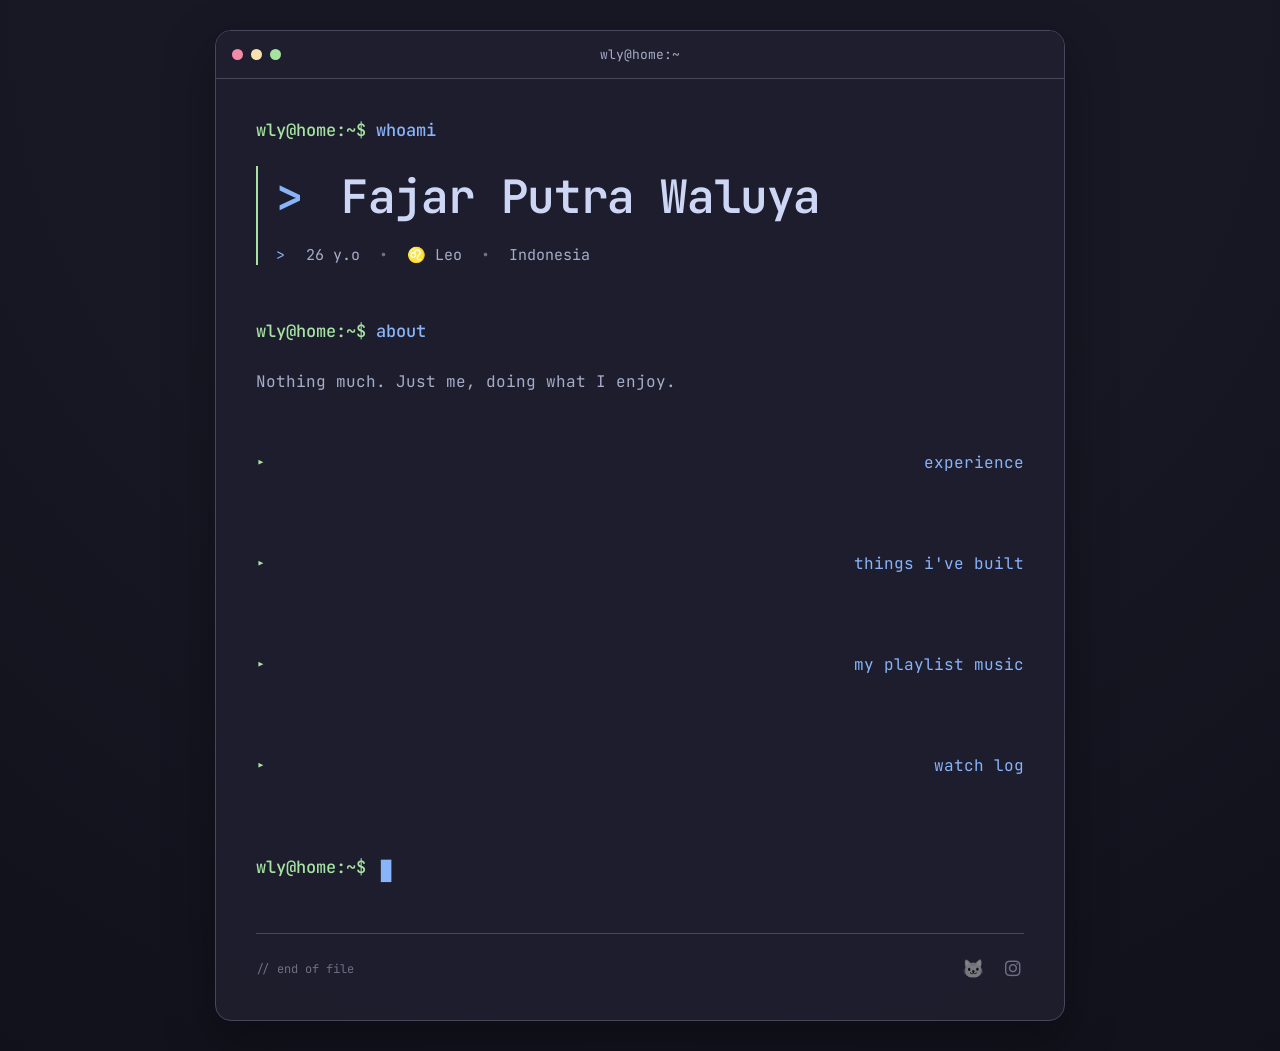
<file: index.html>
<!DOCTYPE html>
<html lang="en">

<head>
<link
rel="stylesheet"
href="https://cdnjs.cloudflare.com/ajax/libs/font-awesome/6.7.2/css/all.min.css">
    <link
        rel="icon"
        type="image/png"
        href="images/ico.png"
    >

    <meta charset="UTF-8">

    <meta
        name="viewport"
        content="width=device-width, initial-scale=1.0"
    >

    <title>Fajar Putra Waluya</title>

    <!-- ==========================
         FONT
    ========================== -->

    <link
        rel="preconnect"
        href="https://fonts.googleapis.com"
    >

    <link
        rel="preconnect"
        href="https://fonts.gstatic.com"
        crossorigin
    >

    <link
        href="https://fonts.googleapis.com/css2?family=JetBrains+Mono:wght@400;500;600&display=swap"
        rel="stylesheet"
    >

    <!-- ==========================
         CSS
    ========================== -->

    <link
        rel="stylesheet"
        href="css/style.css"
    >

    <link
        rel="stylesheet"
        href="css/watchlist.css"
    >

</head>

<body>

    <!-- ==========================
         TERMINAL
    ========================== -->

    <main class="terminal">

        <!-- ==========================
             TERMINAL BAR
        ========================== -->

        <div class="terminal-bar">

            <div class="terminal-dots">

                <span></span>
                <span></span>
                <span></span>

            </div>

            <p>
                wly@home:~
            </p>

            <div></div>

        </div>

        <!-- ==========================
             CONTENT
        ========================== -->

        <div class="terminal-content">

      <!-- ==============================
     WHOAMI
============================== -->

<section class="terminal-section">

    <p class="command">

        <span>wly@home:~$</span>

        whoami

    </p>

    <div class="identity">

        <h1>

            <span class="arrow">&gt;</span>

            Fajar Putra Waluya

        </h1>

        <p class="meta">

            <span class="arrow">&gt;</span>

            <span id="age"></span> y.o

            <span class="dot">•</span>

            ♌ Leo

            <span class="dot">•</span>

            Indonesia

        </p>

    </div>

</section>


<!-- ==============================
     ABOUT
============================== -->

<section class="terminal-section">

    <p class="command">

        <span>wly@home:~$</span>

        about

    </p>

    <p class="about-text">

        Nothing much. Just me, doing what I enjoy.

    </p>

</section>


<section class="terminal-section">

    <button class="command command-toggle">

        <span class="toggle-arrow">▸</span>

        experience

    </button>

    <div class="projects-collapse">

        <div class="timeline">

            <div class="timeline-item">

                

                <div class="timeline-content">

                    <h4>Web3 Experience</h4>

                    <p>
    Pada tahun <strong>2022–2024</strong>, aktif mengikuti berbagai program
    testnet blockchain seperti Aptos, Arbitrum, Sui, dan Celestia, menjalankan
    node dan validator, serta mengeksplorasi berbagai ekosistem Web3.
</p>

                </div>

            </div>

        </div>

    </div>

</section>



<!-- ==============================
     THINGS I'VE BUILT
============================== -->

<section class="terminal-section">

    <button
        class="command command-toggle"
        id="projectToggle"
    >

        <span>▸</span>

        things i've built

    </button>

    <div
        class="projects-collapse"
        id="projectsCollapse"
    >

        <!-- Projects -->
<div class="projects-grid">
 <a
        href="https://ingfobengkel.vercel.app"
        target="_blank"
        class="project-card">

        <span class="project-index">[01]</span>

        <div class="project-content">

            <h3>Ingfo Bengkel</h3>

            <p>
                Mencatat riwayat servis,
                penggantian oli, dan perawatan kendaraan.
            </p>

        </div>

    </a>
    


    <a
        href="https://ingfopass.vercel.app"
        target="_blank"
        class="project-card">

        <span class="project-index">[02]</span>

        <div class="project-content">

            <h3>Ingfo Pass</h3>

            <p>
                Generator kata sandi yang aman
                dengan berbagai pilihan pengaturan.
            </p>

        </div>

    </a>


    <a
        href="https://ingfowarna.vercel.app"
        target="_blank"
        class="project-card">

        <span class="project-index">[03]</span>

        <div class="project-content">

            <h3>Ingfo Warna</h3>

            <p>
                Kumpulan alat warna seperti
                konverter, palet, dan pembuat gradasi.
            </p>

        </div>

    </a>


   

</div>
    </div>

</section>


<!-- ==============================
     SPOTIFY
============================== -->

<section class="terminal-section">

    <button
        class="command command-toggle"
        id="spotifyToggle"
    >

        <span>▸</span>

        my playlist music

    </button>

    <div
        class="projects-collapse"
        id="spotifyCollapse"
    >

        <div class="spotify-wrapper">

            <iframe
                src="https://open.spotify.com/embed/playlist/4eYOC6VMzhOV1BsfBUgeb6?utm_source=generator"
                width="100%"
                height="352"
                loading="lazy"
            ></iframe>

        </div>

    </div>

</section>


<!-- ==============================
     WATCH LOG
============================== -->

<section class="terminal-section">

    <button
        class="command command-toggle"
        id="watchToggle"
    >

        <span>▸</span>

        watch log

    </button>

    <div
        class="projects-collapse"
        id="watchCollapse"
    >

        <div id="watchlist-container"></div>



    </div>
</section>

<section class="terminal-section">

        <p class="command">
        <span>wly@home:~$</span>
    <span class="cursor">█</span></p>

</section>




            <!-- ==========================
                 FOOTER
            ========================== -->

            <footer class="terminal-footer">

    <p>// end of file</p>

    <div class="footer-icons">

        <button
            id="catSecret"
            class="cat-secret"
            aria-label="Secret">

            🐱

        </button>

        <a
            href="https://instagram.com/zfjrblxx"
            target="_blank"
            class="footer-instagram"
            aria-label="Instagram">

            <i class="fa-brands fa-instagram"></i>

        </a>

    </div>

</footer>

<div id="catWalk">

    🐈

</div>

</div>
<!-- terminal-content -->

</main>

<!-- ==========================
     JAVASCRIPT
========================== -->

<script src="js/watchlist.js"></script>
<script src="js/main.js"></script>

</body>

</html>
</file>
<file: css/style.css>
/* ========================================
   THEME — CATPPUCCIN MOCHA
======================================== */

:root{

    --bg:#11111b;
    --bg-gradient:#181825;

    --surface:#1e1e2e;
    --surface-2:#313244;

    --border:#45475a;

    --text:#cdd6f4;
    --text-muted:#a6adc8;
    --text-faint:#6c7086;

    --blue:#89b4fa;
    --green:#a6e3a1;
    --yellow:#f9e2af;
    --red:#f38ba8;
    --lavender:#b4befe;

}


/* ========================================
   RESET
======================================== */

*{

    margin:0;
    padding:0;

    box-sizing:border-box;

}

html{

    scroll-behavior:smooth;

}

body{

    min-height:100vh;

    padding:30px;

    background:
        radial-gradient(
            circle at top,
            var(--bg-gradient) 0%,
            #181825 45%,
            var(--bg) 100%
        );

    color:var(--text);

    font-family:"JetBrains Mono", monospace;

}


/* ========================================
   TERMINAL
======================================== */

.terminal{

    width:100%;
    max-width:850px;

    margin:0 auto;

    background:rgba(30,30,46,.95);

    border:1px solid var(--border);
    border-radius:16px;

    overflow:hidden;

    box-shadow:
        0 18px 50px rgba(0,0,0,.35);
position:relative;
}


/* ========================================
   TERMINAL BAR
======================================== */

.terminal-bar{

    height:48px;

    display:grid;
    grid-template-columns:1fr auto 1fr;
    align-items:center;

    padding:0 16px;

    background:var(--surface);

    border-bottom:1px solid var(--border);

}

.terminal-bar p{

    color:var(--text-muted);

    font-size:13px;

}

.terminal-dots{

    display:flex;
    gap:8px;

}

.terminal-dots span{

    width:11px;
    height:11px;

    border-radius:50%;

}

.terminal-dots span:nth-child(1){

    background:var(--red);

}

.terminal-dots span:nth-child(2){

    background:var(--yellow);

}

.terminal-dots span:nth-child(3){

    background:var(--green);

}


/* ========================================
   CONTENT
======================================== */

.terminal-content{

    padding:40px;

}

.terminal-section{

    margin-bottom:55px;

}
/* ========================================
   COMMAND
======================================== */

.command{

    margin-bottom:25px;

    color:var(--blue);

    font-size:17px;
    font-weight:500;

}

.command span:first-child{

    color:var(--green);

}


/* ========================================
   PROJECT TOGGLE
======================================== */

.command-toggle{

    width:100%;

    display:flex;
    align-items:center;
    justify-content:space-between;

    padding:0;

    border:none;

    background:none;

    color:var(--blue);

    font:inherit;

    text-align:left;

    cursor:pointer;

}

.command-toggle:hover{

    color:var(--green);

}

.toggle-arrow{

    transition:transform .25s ease;

}

.projects-collapse{

    max-height:0;

    overflow:hidden;

    opacity:0;

    transition:
        max-height .35s ease,
        opacity .3s ease;

}

.projects-collapse.open{

    max-height:2000px;

    opacity:1;

    margin-top:24px;

}

/* ========================================
   PROJECTS
======================================== */

.projects-grid{

    display:flex;
    flex-direction:column;
    gap:18px;

}

.project-card{

    display:flex;
    align-items:flex-start;
    gap:20px;

    padding:18px 22px;

    border:1px solid var(--surface1);

    border-radius:14px;

    background:var(--surface0);

    text-decoration:none;

    transition:.25s ease;

}

.project-card:hover{

    border-color:var(--green);

    transform:translateX(8px);

    background:rgba(166,227,161,.06);

}

.project-index{

    flex-shrink:0;

    color:var(--green);

    font-size:14px;

    font-weight:700;

    margin-top:2px;

}

.project-content{

    flex:1;

}

.project-content h3{

    margin:0;

    color:var(--text);

    font-size:18px;

    font-weight:700;

}

.project-content p{

    margin:8px 0 0;

    color:var(--subtext1);

    font-size:14px;

    line-height:1.7;

}

.project-card::after{

    content:"↗";

    margin-left:auto;

    color:var(--overlay1);

    font-size:20px;

    transition:.25s ease;

}

.project-card:hover::after{

    color:var(--green);

    transform:
        translate(3px,-3px);

}

.project-card:hover .project-content h3{

    color:var(--green);

}

.project-card:hover .project-content p{

    color:var(--text);

}

.project-card:active{

    transform:scale(.98);

}

@media (max-width:700px){

    .project-card{

        gap:14px;

        padding:16px;

    }

    .project-content h3{

        font-size:16px;

    }

    .project-content p{

        font-size:13px;

    }

}













/* ========================================
   IDENTITY
======================================== */

.identity{

    padding-left:18px;

    border-left:2px solid var(--green);

}

.identity h1{

    color:var(--text);

    font-size:clamp(28px,5vw,46px);

    font-weight:600;

    letter-spacing:-1.4px;

}

.arrow{

    margin-right:12px;

    color:var(--blue);

}

.meta{

    margin-top:18px;

    color:var(--text-muted);

    font-size:15px;

}

.dot{

    margin:0 10px;

    color:var(--text-faint);

}


/* ========================================
   ABOUT
======================================== */

.about-text{

    max-width:760px;

    color:var(--text-muted);

    line-height:1.9;

    font-size:16px;

}


/* ========================================
   PROJECTS
======================================== */

.projects-list{

    border:1px solid var(--border);

    border-radius:12px;

    overflow:hidden;

    background:var(--surface);

}

.project-item{

    padding:28px 30px;

    border-bottom:1px solid var(--border);

    transition:
        background .25s ease,
        transform .2s ease;

}

.project-item:last-child{

    border-bottom:none;

}

.project-item:hover{

    background:var(--surface-2);

}
.project-title{

    display:flex;

    align-items:center;

    gap:12px;

}

.project-title span{

    color:var(--green);

    font-size:15px;

}

.project-title h2{

    color:var(--blue);

    font-size:19px;

    font-weight:600;

}

.project-item>p{

    margin:15px 0 18px 43px;

    color:var(--text-muted);

    font-size:14px;

    line-height:1.8;

}

.project-item>a,
.coming-soon{

    display:inline-block;

    margin-left:43px;

    color:var(--blue);

    text-decoration:none;

    transition:.2s;

}

.project-item>a:hover{

    color:var(--green);

}

.coming-soon{

    color:var(--text-faint);

}


/* ========================================
   SPOTIFY
======================================== */

.spotify-wrapper{

    border:1px solid var(--border);

    border-radius:12px;

    overflow:hidden;

    background:var(--surface);

}

.spotify-wrapper iframe{

    display:block;

    width:100%;

    border:0;

}


/* ========================================
   TERMINAL END
======================================== */

.terminal-end{

    padding-top:10px;

}


/* ========================================
   CURSOR
======================================== */

.cursor{

    display:inline-block;

    width:8px;
    height:18px;

    margin-left:5px;

    background:var(--green);

    vertical-align:middle;

    animation:blink 1s steps(1) infinite;

}

@keyframes blink{

    0%,50%{

        opacity:1;

    }

    51%,100%{

        opacity:0;

    }

}


/* ========================================
   FOOTER
======================================== */

footer{

    margin-top:40px;

    padding-top:24px;

    border-top:1px solid var(--border);

    color:var(--text-faint);

    font-size:12px;

}
/* ========================================
   SCROLLBAR
======================================== */

::-webkit-scrollbar{

    width:10px;

}

::-webkit-scrollbar-track{

    background:var(--bg);

}

::-webkit-scrollbar-thumb{

    background:var(--surface-2);

    border-radius:999px;

}

::-webkit-scrollbar-thumb:hover{

    background:var(--border);

}


/* ========================================
   SELECTION
======================================== */

::selection{

    background:var(--blue);

    color:var(--bg);

}


/* ========================================
   MOBILE
======================================== */

@media (max-width:700px){

    body{

        padding:14px;

    }

    .terminal{

        border-radius:12px;

    }

    .terminal-bar{

        height:44px;

        padding:0 12px;

    }

    .terminal-bar p{

        font-size:11px;

    }

    .terminal-dots span{

        width:9px;
        height:9px;

    }

    .terminal-content{

        padding:28px 20px;

    }

    .terminal-section{

        margin-bottom:42px;

    }

    .command{

        font-size:15px;

        margin-bottom:20px;

    }

    .identity{

        padding-left:14px;

    }

    .identity h1{

        font-size:28px;

        line-height:1.4;

    }

    .meta{

        font-size:13px;

        line-height:1.8;

    }

    .about-text{

        font-size:14px;

        line-height:1.8;

    }

    .project-item{

        padding:22px 18px;

    }

    .project-title h2{

        font-size:17px;

    }

    .project-item > p{

        margin:14px 0 16px;

        font-size:13px;

    }

    .project-item > a,
    .coming-soon{

        margin-left:0;

        font-size:13px;

    }

    .spotify-wrapper iframe{

        height:352px;

    }

    footer{

        font-size:11px;

    }

}


/* ========================================
   SMALL MOBILE
======================================== */

@media (max-width:420px){

    .terminal-content{

        padding:24px 16px;

    }

    .identity h1{

        font-size:23px;

    }

    .meta{

        font-size:12px;

    }

}

/* ========================================
   EXPERIENCE
======================================== */

.timeline{

    position:relative;

    margin-left:14px;

    padding-left:28px;

    border-left:2px solid var(--surface1);

}

.timeline-year{

    margin:0 0 24px;

    color:var(--green);

    font-size:20px;

    font-weight:700;

}

.timeline-item{

    position:relative;

    margin-bottom:28px;

}

.timeline-item:last-child{

    margin-bottom:0;

}

.timeline-dot{

    position:absolute;

    left:-36px;

    top:8px;

    width:12px;

    height:12px;

    border-radius:50%;

    background:var(--green);

    border:3px solid var(--base);

    box-shadow:0 0 0 2px var(--surface1);

}

.timeline-content{

    transition:.25s ease;

}

.timeline-content h4{

    margin:0;

    color:var(--text);

    font-size:18px;

    font-weight:600;

}

.timeline-content p{

    margin:8px 0 0;

    color:var(--subtext1);

    font-size:14px;

    line-height:1.7;

}

.timeline-item:hover .timeline-dot{

    transform:scale(1.25);

}

.timeline-item:hover h4{

    color:var(--green);

}

.timeline-item:hover p{

    color:var(--text);

}

.timeline-item:hover .timeline-content{

    transform:translateX(8px);

}

@media (max-width:700px){

    .timeline{

        padding-left:22px;

        margin-left:8px;

    }

    .timeline-dot{

        left:-30px;

    }

    .timeline-content h4{

        font-size:16px;

    }

    .timeline-content p{

        font-size:13px;

    }

}


/* ========================================
   TERMINAL FOOTER
======================================== */

.terminal-footer{

    display:grid;

    grid-template-columns:1fr auto;

    align-items:center;

    margin-top:36px;

}

.terminal-footer p{

    margin:0;

    line-height:1;

    display:flex;

    align-items:center;

}

.footer-icons{

    display:flex;

    align-items:center;

    justify-content:center;

    gap:18px;

}

.cat-secret{

    display:flex;

    align-items:center;

    justify-content:center;

    width:22px;

    height:22px;

    padding:0;

    border:none;

    background:none;

    color:var(--subtext0);

    font-size:18px;

    line-height:1;

    cursor:pointer;

    transition:.25s;

}

.footer-instagram{

    display:flex;

    align-items:center;

    justify-content:center;

    width:22px;

    height:22px;

    color:var(--subtext0);

    font-size:18px;

    line-height:1;

    text-decoration:none;

    transition:.25s;

}

.cat-secret:hover{

    color:var(--text);

    transform:translateY(-1px);

}

.footer-instagram:hover{

    color:#E4405F;

    transform:translateY(-1px);

}

#catWalk{

    position:absolute;

    bottom:26px;

    right:60px;

    font-size:26px;

    pointer-events:none;

    opacity:0;

    z-index:9999;

}

.cat-secret{

    display:flex;

    align-items:center;

    justify-content:center;

    width:22px;

    height:22px;

    padding:0;

    border:none;

    background:none;

    cursor:pointer;

    font-size:18px;

    line-height:1;

    filter:grayscale(100%) opacity(.55);

    transition:
        filter .25s ease,
        transform .25s ease;

}

.cat-secret:hover{

    filter:grayscale(0%) opacity(1);

    transform:translateY(-1px);

}
</file>
<file: css/watchlist.css>
/* ========================================
   WATCHLIST FOLDER
======================================== */

.watchlist-folder {

    display: block;

    padding: 4px 8px;

    border: 0;
    background: transparent;

    font-family: inherit;

    cursor: pointer;

}

.watchlist-folder-icon {

    display: block;

    font-size: 28px;

    transition:
        transform .2s ease,
        filter .2s ease;

}

.watchlist-folder:hover .watchlist-folder-icon {

    transform: translateY(-3px);

    filter: brightness(1.15);

}

@media (max-width:700px){

    .watchlist-folder-icon{

        font-size:26px;

    }

}


/* ========================================
   OVERLAY
======================================== */

.watchlist-overlay{

    position:fixed;

    inset:0;

    z-index:9998;

    display:flex;

    align-items:center;
    justify-content:center;

    padding:24px;

    background:rgba(17,17,27,.82);

    backdrop-filter:blur(10px);

    opacity:0;
    visibility:hidden;

    transition:
        opacity .25s ease,
        visibility .25s ease;

}

.watchlist-overlay.show{

    opacity:1;

    visibility:visible;

}


/* ========================================
   WINDOW
======================================== */

.watchlist-window{

    width:min(100%,620px);

    background:var(--surface);

    border:1px solid var(--border);

    border-radius:14px;

    overflow:hidden;

    box-shadow:
        0 20px 60px rgba(0,0,0,.4);

    transform:
        translateY(14px)
        scale(.98);

    transition:
        transform .25s ease;

}

.watchlist-overlay.show
.watchlist-window{

    transform:
        translateY(0)
        scale(1);

}

/* ========================================
   HEADER
======================================== */

.watchlist-header {

    display: flex;

    align-items: center;
    justify-content: space-between;

    padding: 14px 18px;

    background: var(--surface);

    border-bottom: 1px solid var(--border);

    color: var(--text-muted);

    font-size: 12px;

}

.watchlist-header button {

    border: 0;
    background: transparent;

    color: var(--blue);

    font-family: inherit;
    font-size: 12px;

    cursor: pointer;

    transition: color .2s ease;

}

.watchlist-header button:hover {

    color: var(--text);

}


/* ========================================
   CONTENT
======================================== */

.watchlist-content {

    max-height: 60vh;

    overflow-y: auto;

    padding: 26px 30px;

    color: var(--text-muted);

    font-size: 13px;

    line-height: 1.8;

}

.watchlist-content p {

    padding: 9px 0;

    border-bottom: 1px solid var(--border);

}

.watchlist-content p:last-child {

    border-bottom: 0;

}

.watchlist-loading {

    color: var(--text-faint);

}


/* ========================================
   SCROLLBAR
======================================== */

.watchlist-content::-webkit-scrollbar {

    width: 6px;

}

.watchlist-content::-webkit-scrollbar-track {

    background: var(--surface);

}

.watchlist-content::-webkit-scrollbar-thumb {

    background: var(--surface-2);

    border-radius: 999px;

}

.watchlist-content::-webkit-scrollbar-thumb:hover {

    background: var(--border);

}


/* ========================================
   FOOTER
======================================== */

.watchlist-footer {

    display: flex;

    justify-content: space-between;
    align-items: center;

    padding: 10px 16px;

    background: var(--surface-2);

    border-top: 1px solid var(--border);

    color: var(--text);

    font-size: 10px;

    font-weight: 600;

}


/* ========================================
   MOBILE
======================================== */

@media (max-width:700px){

    .watchlist-overlay{

        padding:16px;

    }

    .watchlist-header{

        padding:12px 14px;

        font-size:11px;

    }

    .watchlist-header button{

        font-size:11px;

    }

    .watchlist-content{

        max-height:65vh;

        padding:20px;

        font-size:12px;

    }

}

/* ========================================
   A-Z NAVIGATION
======================================== */

.watchlist-az {

    display: flex;

    flex-wrap: wrap;

    gap: 8px;

    margin-bottom: 28px;

    padding-bottom: 20px;

    border-bottom: 1px solid var(--border);

}

.az-letter {

    border: 0;

    background: transparent;

    color: var(--text-faint);

    font-family: inherit;

    font-size: 11px;

    cursor: default;

    transition: color .2s ease;

}

.az-letter.active {

    color: var(--blue);

    cursor: pointer;

}

.az-letter.active:hover {

    color: var(--green);

}

.az-letter.disabled {

    color: var(--text-faint);

    opacity: .45;

}


/* ========================================
   WATCH GROUP
======================================== */

.watch-group {

    margin-bottom: 32px;

    scroll-margin-top: 20px;

}

.watch-group:last-child {

    margin-bottom: 0;

}

.watch-letter {

    margin-bottom: 10px;

    color: var(--green);

    font-size: 18px;

    font-weight: 600;

}

.watch-items {

    padding-left: 16px;

    border-left: 2px solid var(--border);

}

.watch-items p {

    padding: 7px 0;

    border: 0;

    color: var(--text-muted);

    font-size: 13px;

    line-height: 1.7;

}

.watch-items p::before {

    content: "> ";

    color: var(--blue);

}


/* ========================================
   MOBILE
======================================== */

@media (max-width:700px){

    .watchlist-az{

        gap:6px;

    }

    .az-letter{

        font-size:10px;

    }

    .watch-letter{

        font-size:16px;

    }

    .watch-items{

        padding-left:14px;

    }

    .watch-items p{

        font-size:12px;

    }

}
</file>
